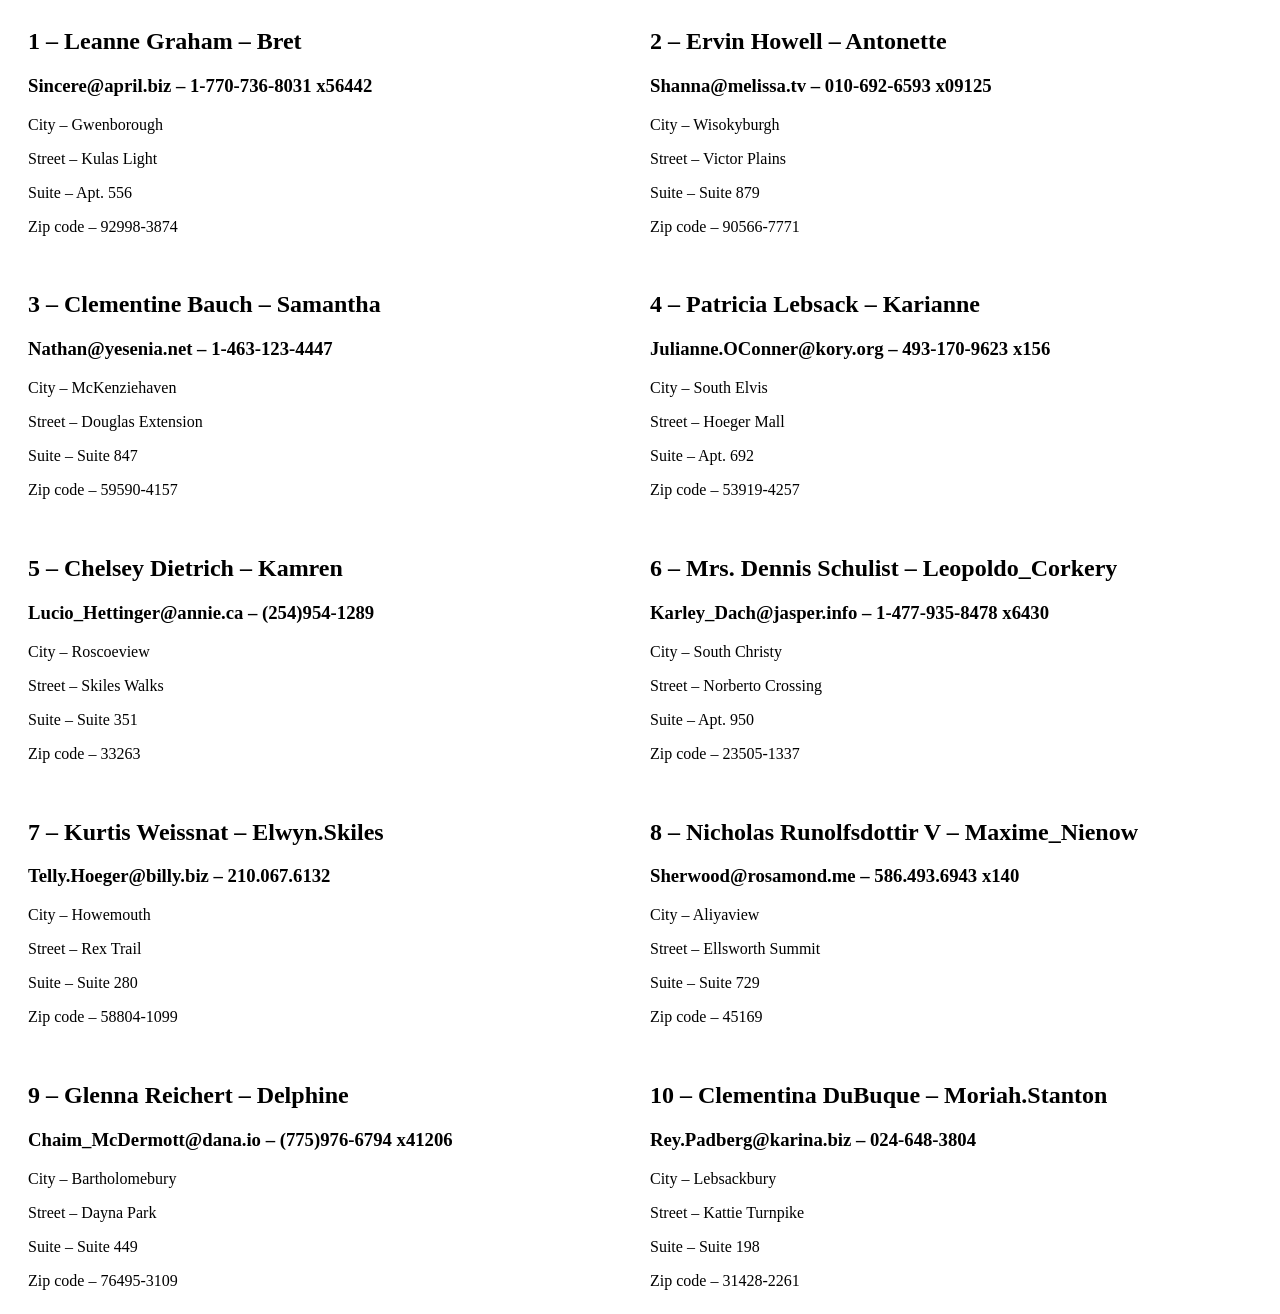
<file: Homework/hw_3/index.html>
<!doctype html>
<html lang="en">
<head>
    <meta charset="UTF-8">
    <meta name="viewport" content="width=device-width, user-scalable=no, initial-scale=1.0, maximum-scale=1.0, minimum-scale=1.0">
    <meta http-equiv="X-UA-Compatible" content="ie=edge">
    <title>Document</title>
    <link rel="stylesheet" href="style.css">
</head>
<body>
<div class="users-container"></div>
<script src="main.js"></script>
</body>
</html>
</file>
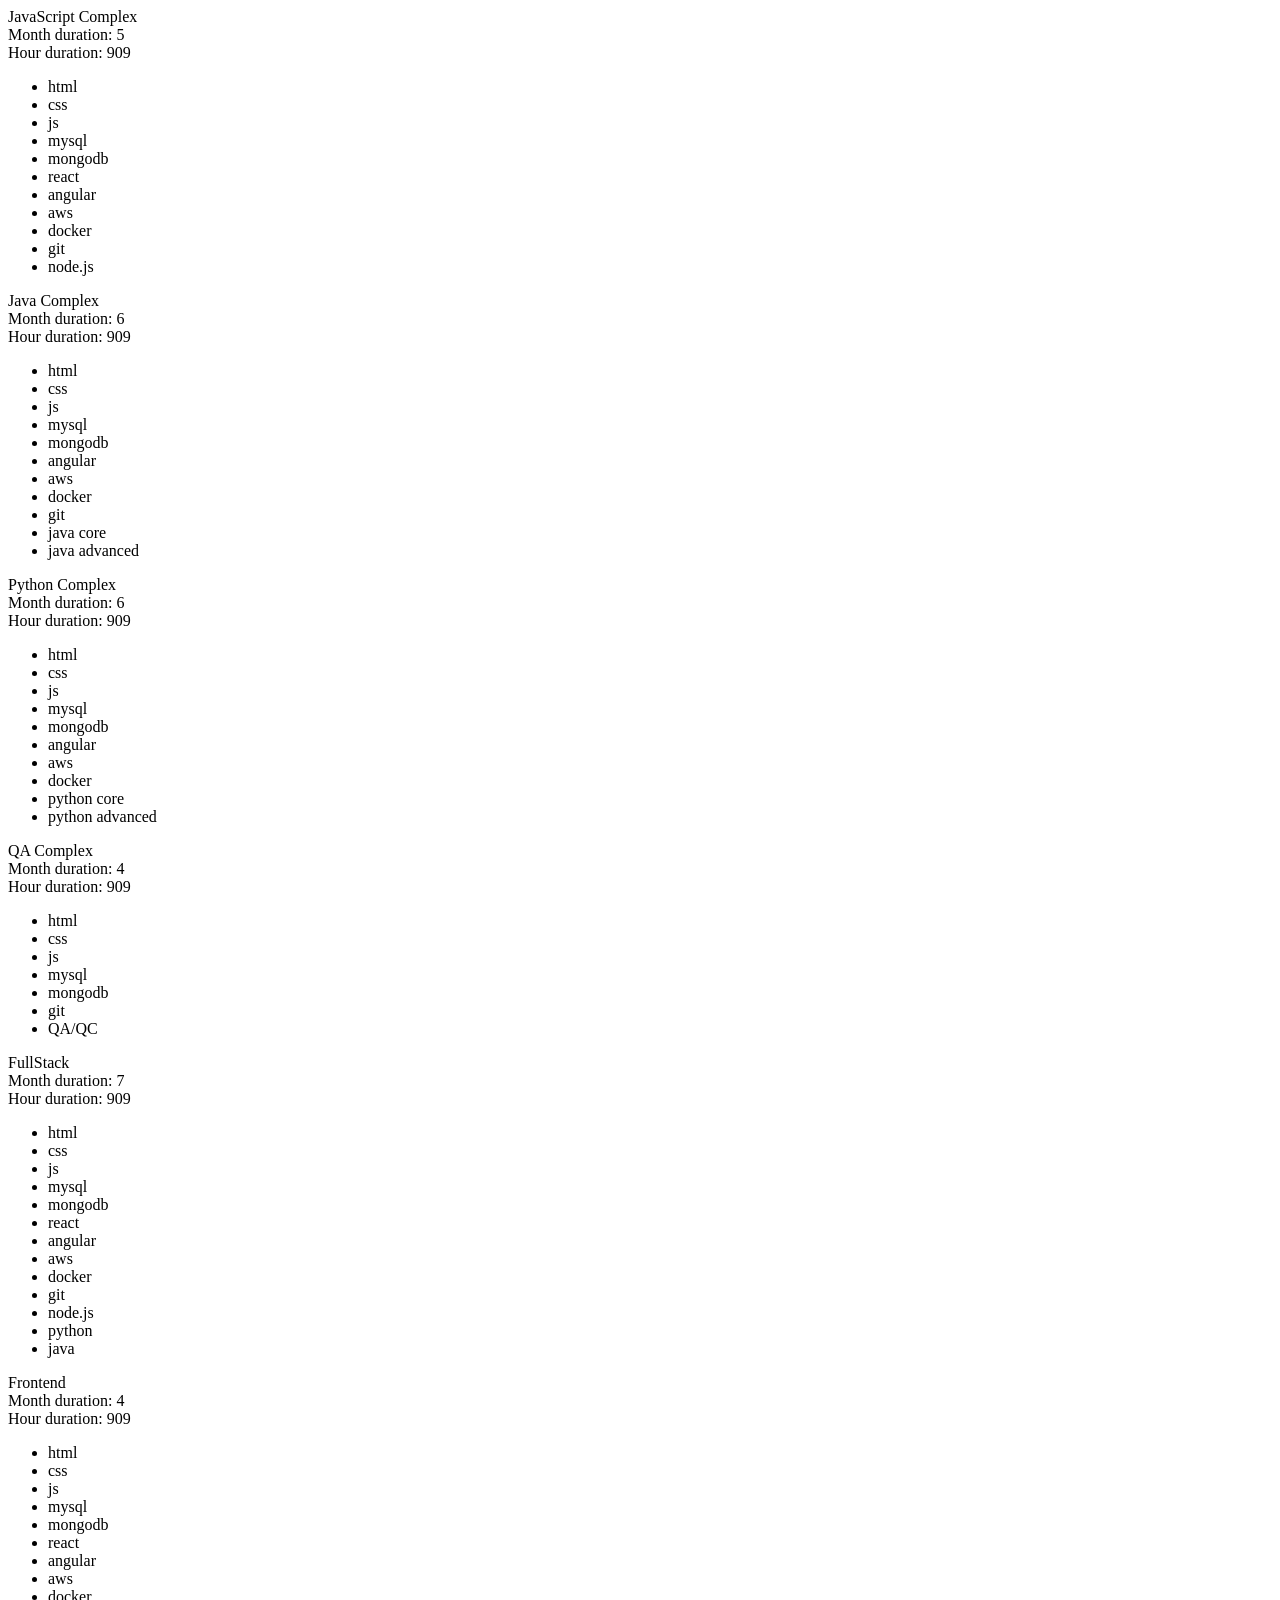
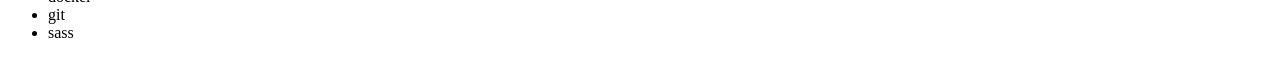
<file: Homework/hw_9/index.html>
<!doctype html>
<html lang="en">
<head>
    <meta charset="UTF-8">
    <meta name="viewport" content="width=device-width, user-scalable=no, initial-scale=1.0, maximum-scale=1.0, minimum-scale=1.0">
    <meta http-equiv="X-UA-Compatible" content="ie=edge">
    <title>Document</title>
</head>
<body>
<script src="main.js"></script>
</body>
</html>
</file>
<file: Homework/hw_3/style.css>
.users-container{
    display: grid;
    grid-template-columns: repeat(2, 1fr);
    gap: 20px;
    margin: 0 auto;
    padding: 0 20px;
    box-sizing: border-box;
}
</file>
